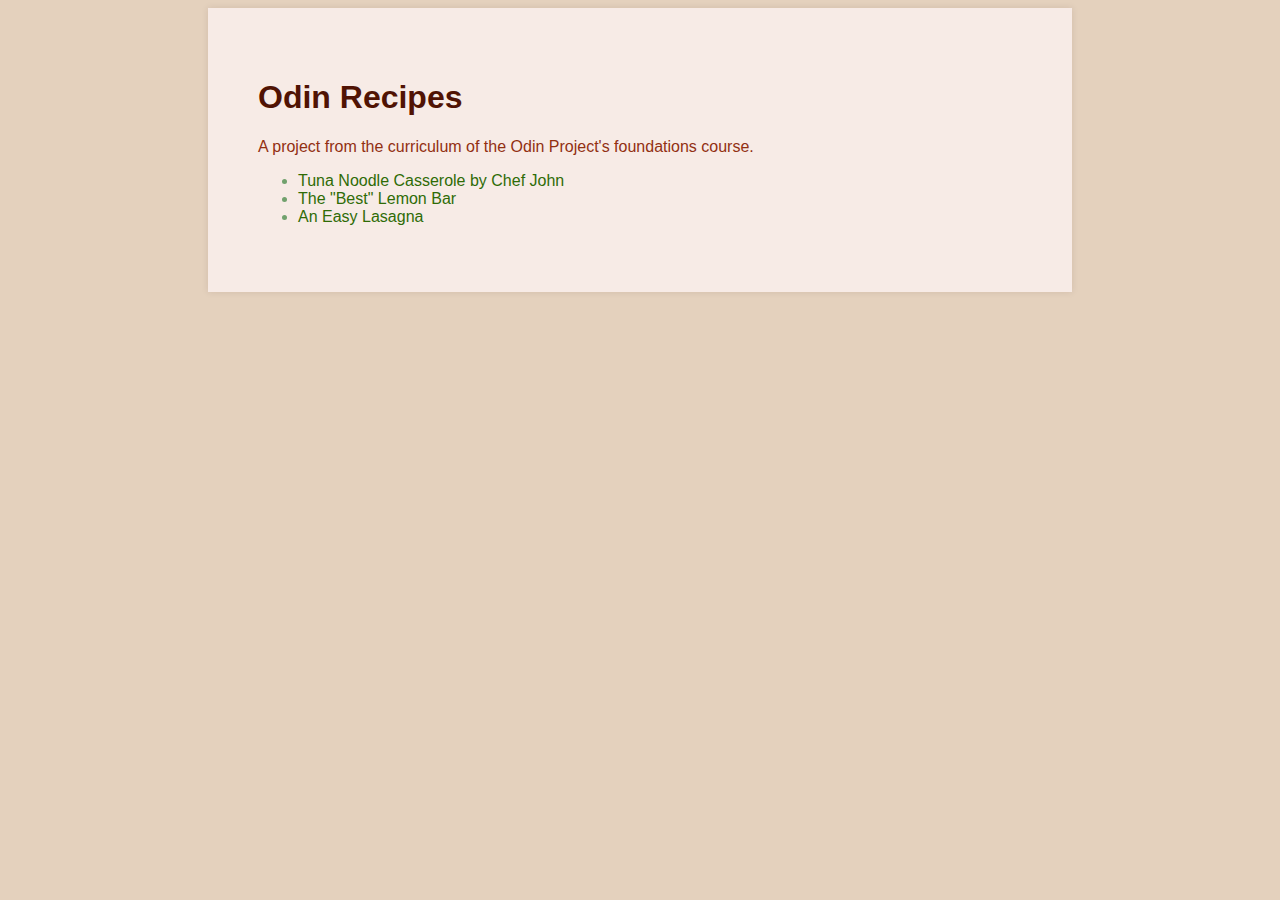
<file: index.html>
<!DOCTYPE html>

<html lang="en">
    <head>
        <meta charset="UTC-8">
        <title>Odin Recipes Project</title>

        <link rel="stylesheet" href="css/main.css">
    </head>

    <body>
        
    <main>
        <h1>Odin Recipes</h1>
        <p>A project from the curriculum of the Odin Project's foundations course.</p>
        <ul>
            <li><a href="recipes/tuna-noodle-casserole.html">Tuna Noodle Casserole by Chef John</a></li>
            <li><a href="recipes/lemon-bars.html">The "Best" Lemon Bar</a></li>
            <li><a href="recipes/easy-lasagna.html">An Easy Lasagna</a></li>
        </ul>
    </main>
        
    </body>
</html>
</file>
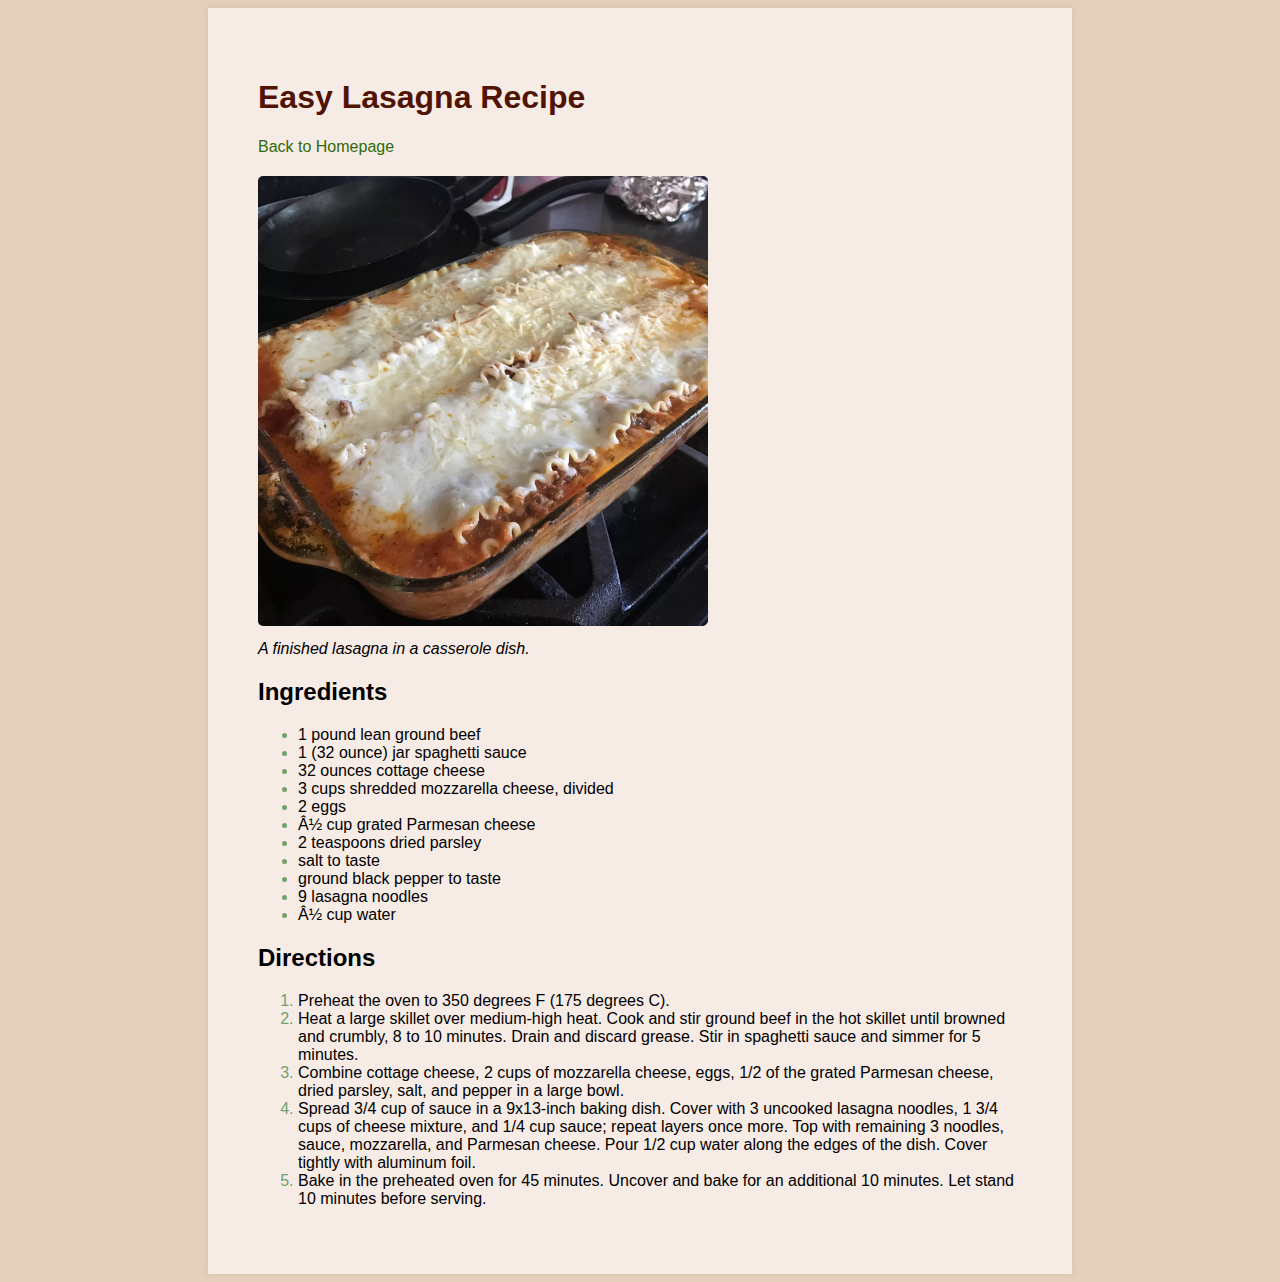
<file: recipes/easy-lasagna.html>
<!DOCTYPE html>

<html lang="en">
    <head>
        <meta charset="UTC-8">
        <title>Easy Lasagna</title>

        <link rel="stylesheet" href="../css/main.css">
    </head>

    <body>
        <main>
        <h1>Easy Lasagna Recipe</h1>
        <a href="../index.html">Back to Homepage</a>
        <figure class="food-image">
            <img src="../images/lasagna.jpg" alt="A baked lasagna">
            <figcaption>A finished lasagna in a casserole dish.</figcaption>
        </figure>

        <h2>Ingredients</h2>
        <ul>
            <li>1 pound lean ground beef</li>
            <li>1 (32 ounce) jar spaghetti sauce</li>
            <li>32 ounces cottage cheese</li>
            <li>3 cups shredded mozzarella cheese, divided</li>
            <li>2 eggs</li>
            <li>½ cup grated Parmesan cheese</li>
            <li>2 teaspoons dried parsley</li>
            <li>salt to taste</li>
            <li>ground black pepper to taste</li>
            <li>9 lasagna noodles</li>
            <li>½ cup water</li>
        </ul>

        <h2>Directions</h2>
        <ol>
            <li>Preheat the oven to 350 degrees F (175 degrees C).</li>
            <li>Heat a large skillet over medium-high heat. Cook and stir ground beef in the hot skillet until browned and crumbly, 8 to 10 minutes. Drain and discard grease. Stir in spaghetti sauce and simmer for 5 minutes.</li>
            <li>Combine cottage cheese, 2 cups of mozzarella cheese, eggs, 1/2 of the grated Parmesan cheese, dried parsley, salt, and pepper in a large bowl.</li>
            <li>Spread 3/4 cup of sauce in a 9x13-inch baking dish. Cover with 3 uncooked lasagna noodles, 1 3/4 cups of cheese mixture, and 1/4 cup sauce; repeat layers once more. Top with remaining 3 noodles, sauce, mozzarella, and Parmesan cheese. Pour 1/2 cup water along the edges of the dish. Cover tightly with aluminum foil.</li>
            <li>Bake in the preheated oven for 45 minutes. Uncover and bake for an additional 10 minutes. Let stand 10 minutes before serving.</li>
        </ol>
    </main>
    </body>
</html>
</file>
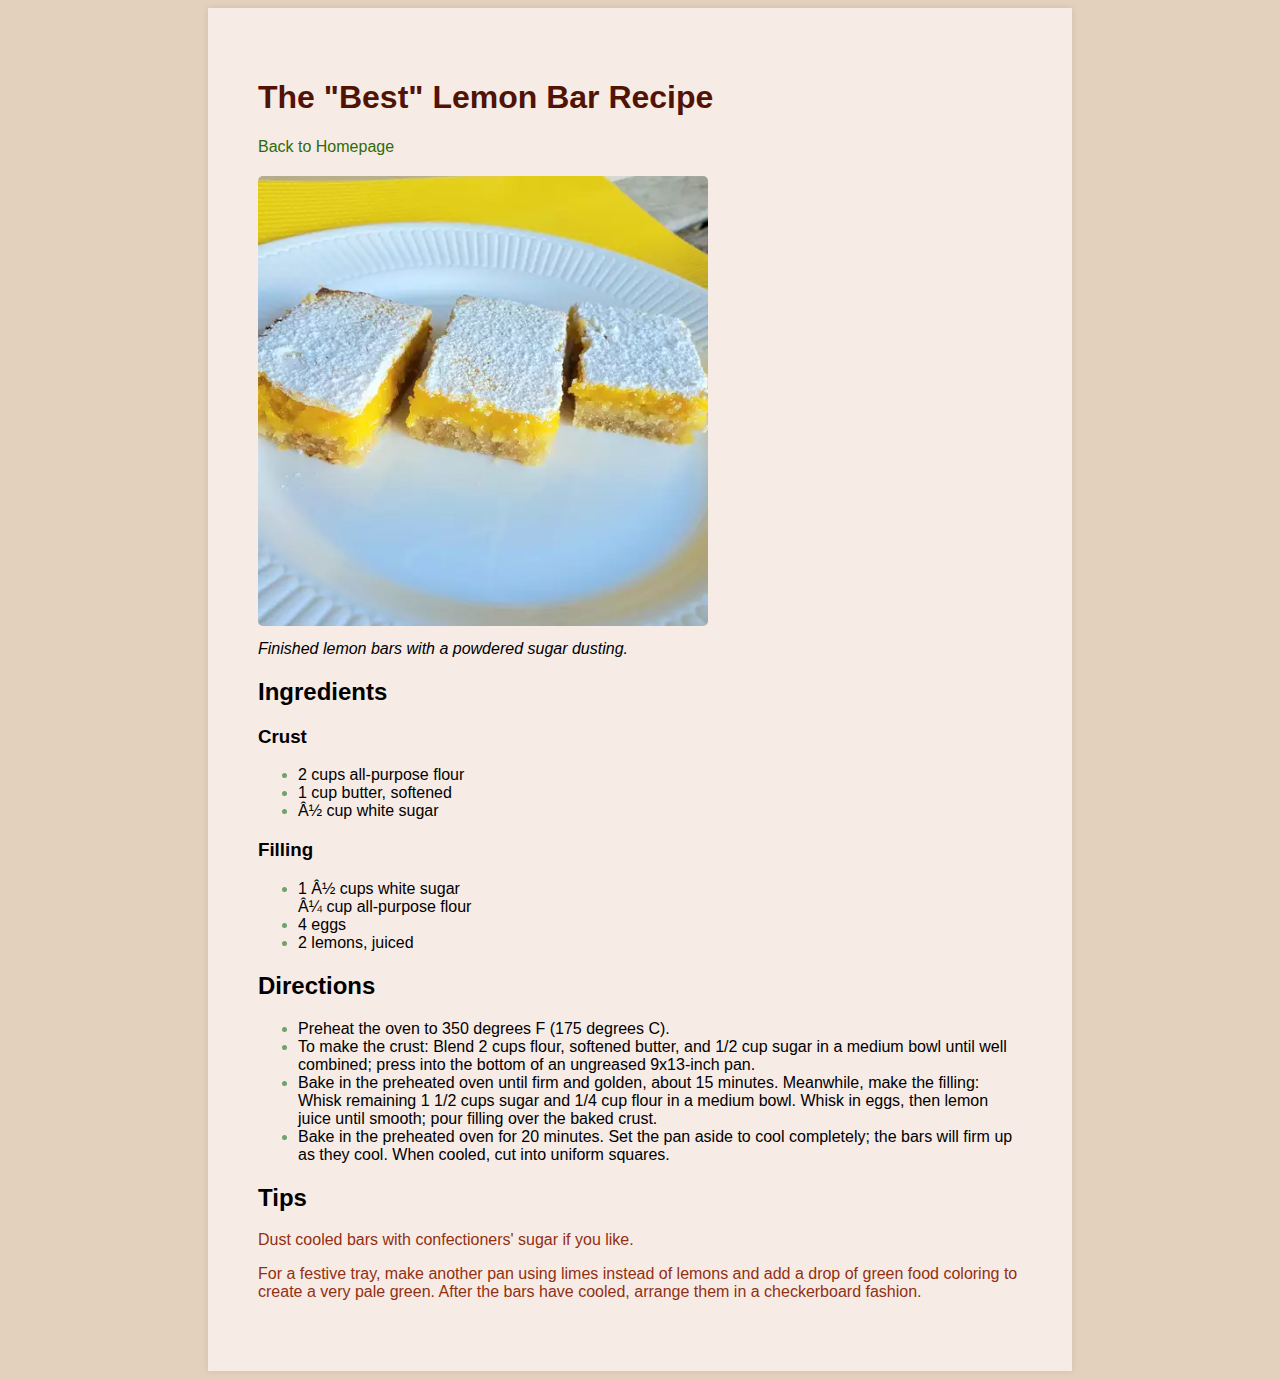
<file: recipes/lemon-bars.html>
<!DOCTYPE html>

<html lang="en">
    <head>
        <meta charset="UTC-8">
        <title>The Best Lemon Bars</title>

        <link rel="stylesheet" href="../css/main.css">
    </head>

    <body>
    <main>
        <h1>The "Best" Lemon Bar Recipe</h1>
        <a href="../index.html">Back to Homepage</a>
        <figure class="food-image">
            <img src="../images/lemon-bars.jpg" alt="A plate of three lemon bars">
            <figcaption>Finished lemon bars with a powdered sugar dusting.</figcaption>

            <h2>Ingredients</h2>
            <h3>Crust</h3>
            <ul>
                <li>2 cups all-purpose flour</li>
                <li>1 cup butter, softened</li>
                <li>½ cup white sugar</li>
            </ul>

            <h3>Filling</h3>
            <ul>
                <li>1 ½ cups white sugar</li>
                <il>¼ cup all-purpose flour</il>
                <li>4 eggs</li>
                <li>2 lemons, juiced</li>
            </ul>

            <h2>Directions</h2>
            <ul>
                <li>Preheat the oven to 350 degrees F (175 degrees C).</li>
                <li>To make the crust: Blend 2 cups flour, softened butter, and 1/2 cup sugar in a medium bowl until well combined; press into the bottom of an ungreased 9x13-inch pan.</li>
                <li>Bake in the preheated oven until firm and golden, about 15 minutes. Meanwhile, make the filling: Whisk remaining 1 1/2 cups sugar and 1/4 cup flour in a medium bowl. Whisk in eggs, then lemon juice until smooth; pour filling over the baked crust.</li>
                <li>Bake in the preheated oven for 20 minutes. Set the pan aside to cool completely; the bars will firm up as they cool. When cooled, cut into uniform squares.</li>
            </ul>

            <h2>Tips</h2>
            <p>Dust cooled bars with confectioners' sugar if you like.</p>
            <p>For a festive tray, make another pan using limes instead of lemons and add a drop of green food coloring to create a very pale green. After the bars have cooled, arrange them in a checkerboard fashion.</p>
        </figure>
    </main>
    </body>
</html>
</file>
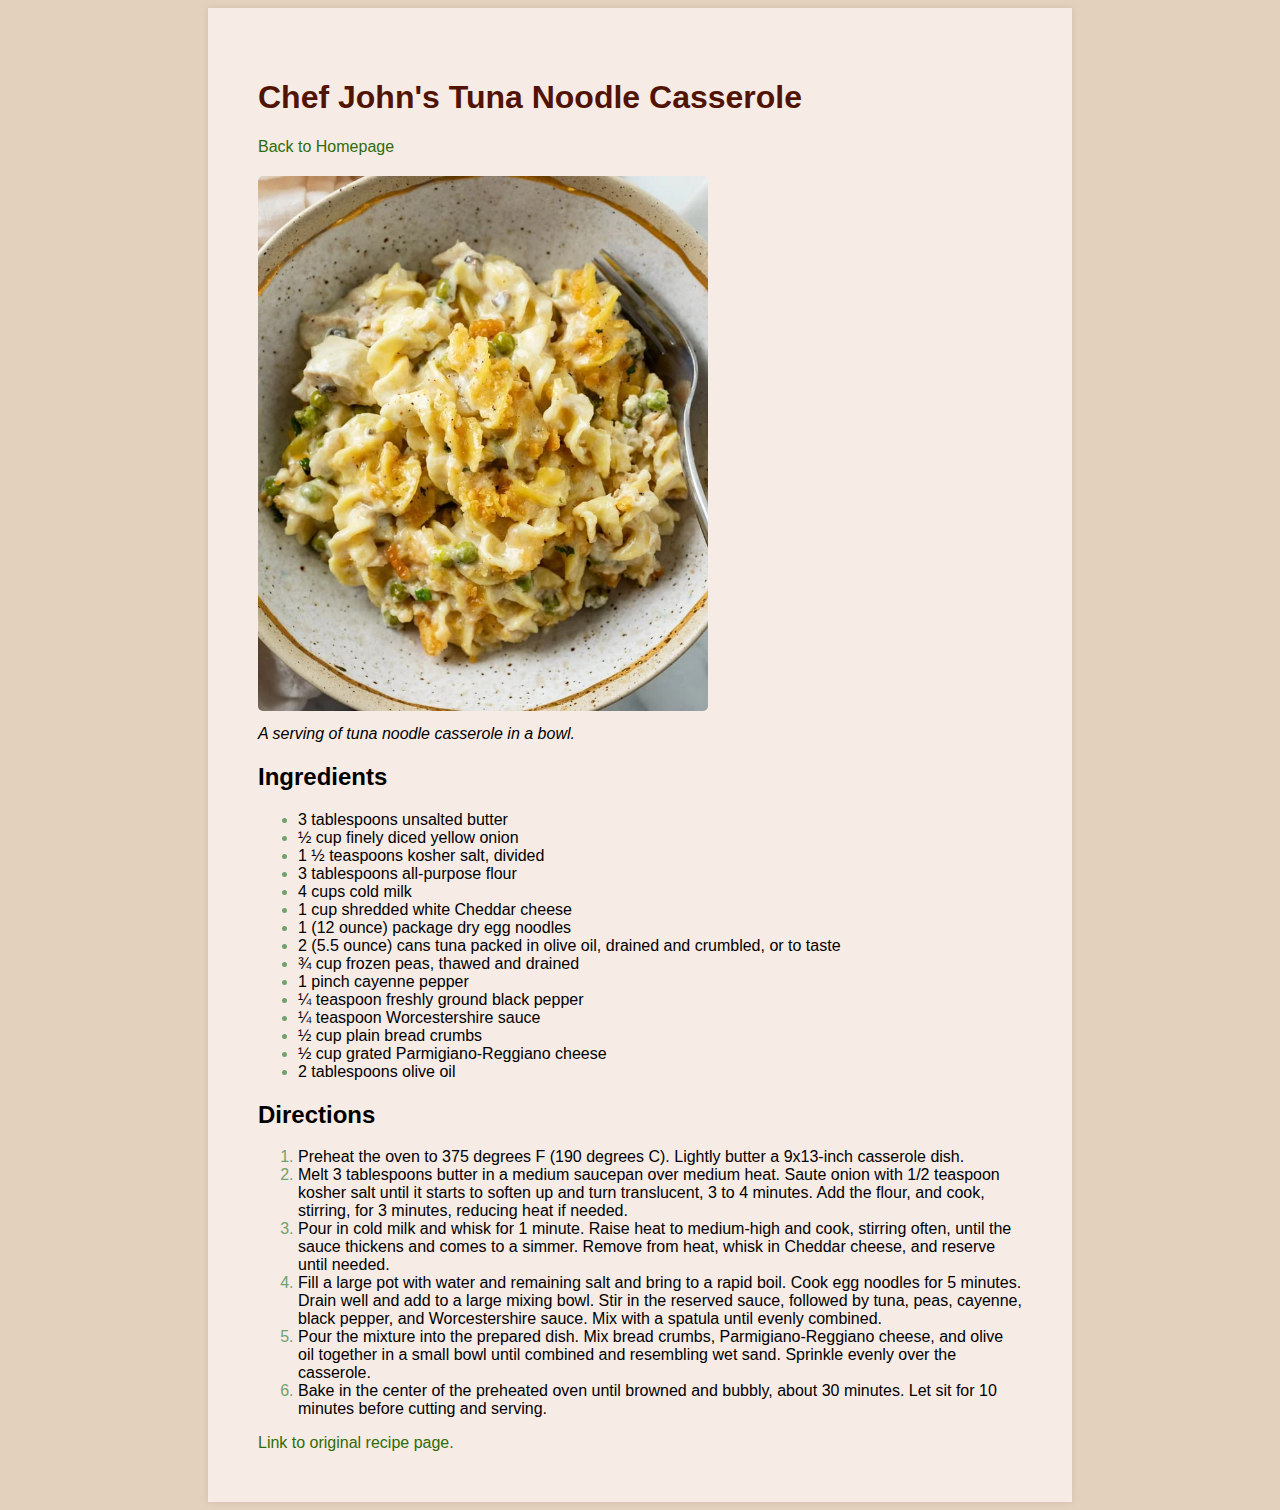
<file: recipes/tuna-noodle-casserole.html>
<!DOCTYPE html>
<html lang="en">
<head>
    <meta charset="UTF-8">
    <meta http-equiv="X-UA-Compatible" content="IE=edge">
    <meta name="viewport" content="width=device-width, initial-scale=1.0">
    <title>Tuna Noodle Casserole</title>

    <link rel="stylesheet" href="../css/main.css">
</head>
<body>
    <main>
    <h1>Chef John's Tuna Noodle Casserole</h1>
    <a href="../index.html">Back to Homepage</a>
    <figure class="food-image">
        <img src="../images/tuna-noodle-casserole.jpg" alt="A finished tuna noodle casserole">
        <figcaption>A serving of tuna noodle casserole in a bowl.</figcaption>
    </figure>

    <h2>Ingredients</h2>
    <ul>
        <li>3 tablespoons unsalted butter</li>
        <li>½ cup finely diced yellow onion</li>
        <li>1 ½ teaspoons kosher salt, divided</li>
        <li>3 tablespoons all-purpose flour</li>
        <li>4 cups cold milk</li>
        <li>1 cup shredded white Cheddar cheese</li>
        <li>1 (12 ounce) package dry egg noodles</li>
        <li>2 (5.5 ounce) cans tuna packed in olive oil, drained and crumbled, or to taste</li>
        <li>¾ cup frozen peas, thawed and drained</li>
        <li>1 pinch cayenne pepper</li>
        <li>¼ teaspoon freshly ground black pepper</li>
        <li>¼ teaspoon Worcestershire sauce</li>
        <li>½ cup plain bread crumbs</li>
        <li>½ cup grated Parmigiano-Reggiano cheese</li>
        <li>2 tablespoons olive oil</li>
    </ul>

    <h2>Directions</h2>
    <ol>
        <li>Preheat the oven to 375 degrees F (190 degrees C). Lightly butter a 9x13-inch casserole dish.</li>
        <li>Melt 3 tablespoons butter in a medium saucepan over medium heat. Saute onion with 1/2 teaspoon kosher salt until it starts to soften up and turn translucent, 3 to 4 minutes. Add the flour, and cook, stirring, for 3 minutes, reducing heat if needed.</li>
        <li>Pour in cold milk and whisk for 1 minute. Raise heat to medium-high and cook, stirring often, until the sauce thickens and comes to a simmer. Remove from heat, whisk in Cheddar cheese, and reserve until needed.</li>
        <li>Fill a large pot with water and remaining salt and bring to a rapid boil. Cook egg noodles for 5 minutes. Drain well and add to a large mixing bowl. Stir in the reserved sauce, followed by tuna, peas, cayenne, black pepper, and Worcestershire sauce. Mix with a spatula until evenly combined.</li>
        <li>Pour the mixture into the prepared dish. Mix bread crumbs, Parmigiano-Reggiano cheese, and olive oil together in a small bowl until combined and resembling wet sand. Sprinkle evenly over the casserole.</li>
        <li>Bake in the center of the preheated oven until browned and bubbly, about 30 minutes. Let sit for 10 minutes before cutting and serving.</li>
    </ol>

    <a href="https://www.allrecipes.com/recipe/280246/chef-johns-tuna-noodle-casserole/" target="_blank">Link to original recipe page.</a>
</main>
</body>
</html>
</file>
<file: css/main.css>
body {
    background-color: #e4d1bd;
    font-family: 'Franklin Gothic Medium', Helvetica, sans-serif;
}

h1 {
    color: #501304;
}

p {
    color: rgb(146, 48, 18);
}

a {
    color: rgb(47, 107, 6);
    transition: .5s ease;
    text-decoration: none;
}

a:hover, a:focus {
    color:rgb(28, 61, 6);
    text-decoration: underline;
}

ul li::marker, ol li::marker {
    color: rgb(113, 161, 109);
}

main {
    margin: 0 200px;
    padding: 50px;
    background-color: rgb(247, 235, 230);
    box-shadow: 0 0 7px 0px rgb(52 12 11 / 10%);
}

.food-image img {
    max-width: 450px;
    border-radius: 5px;
}

figure {
    margin: 20px 0;
}

figcaption {
    margin: 10px 0 0;
}

.food-image figcaption {
    font-style: italic;
}
</file>
